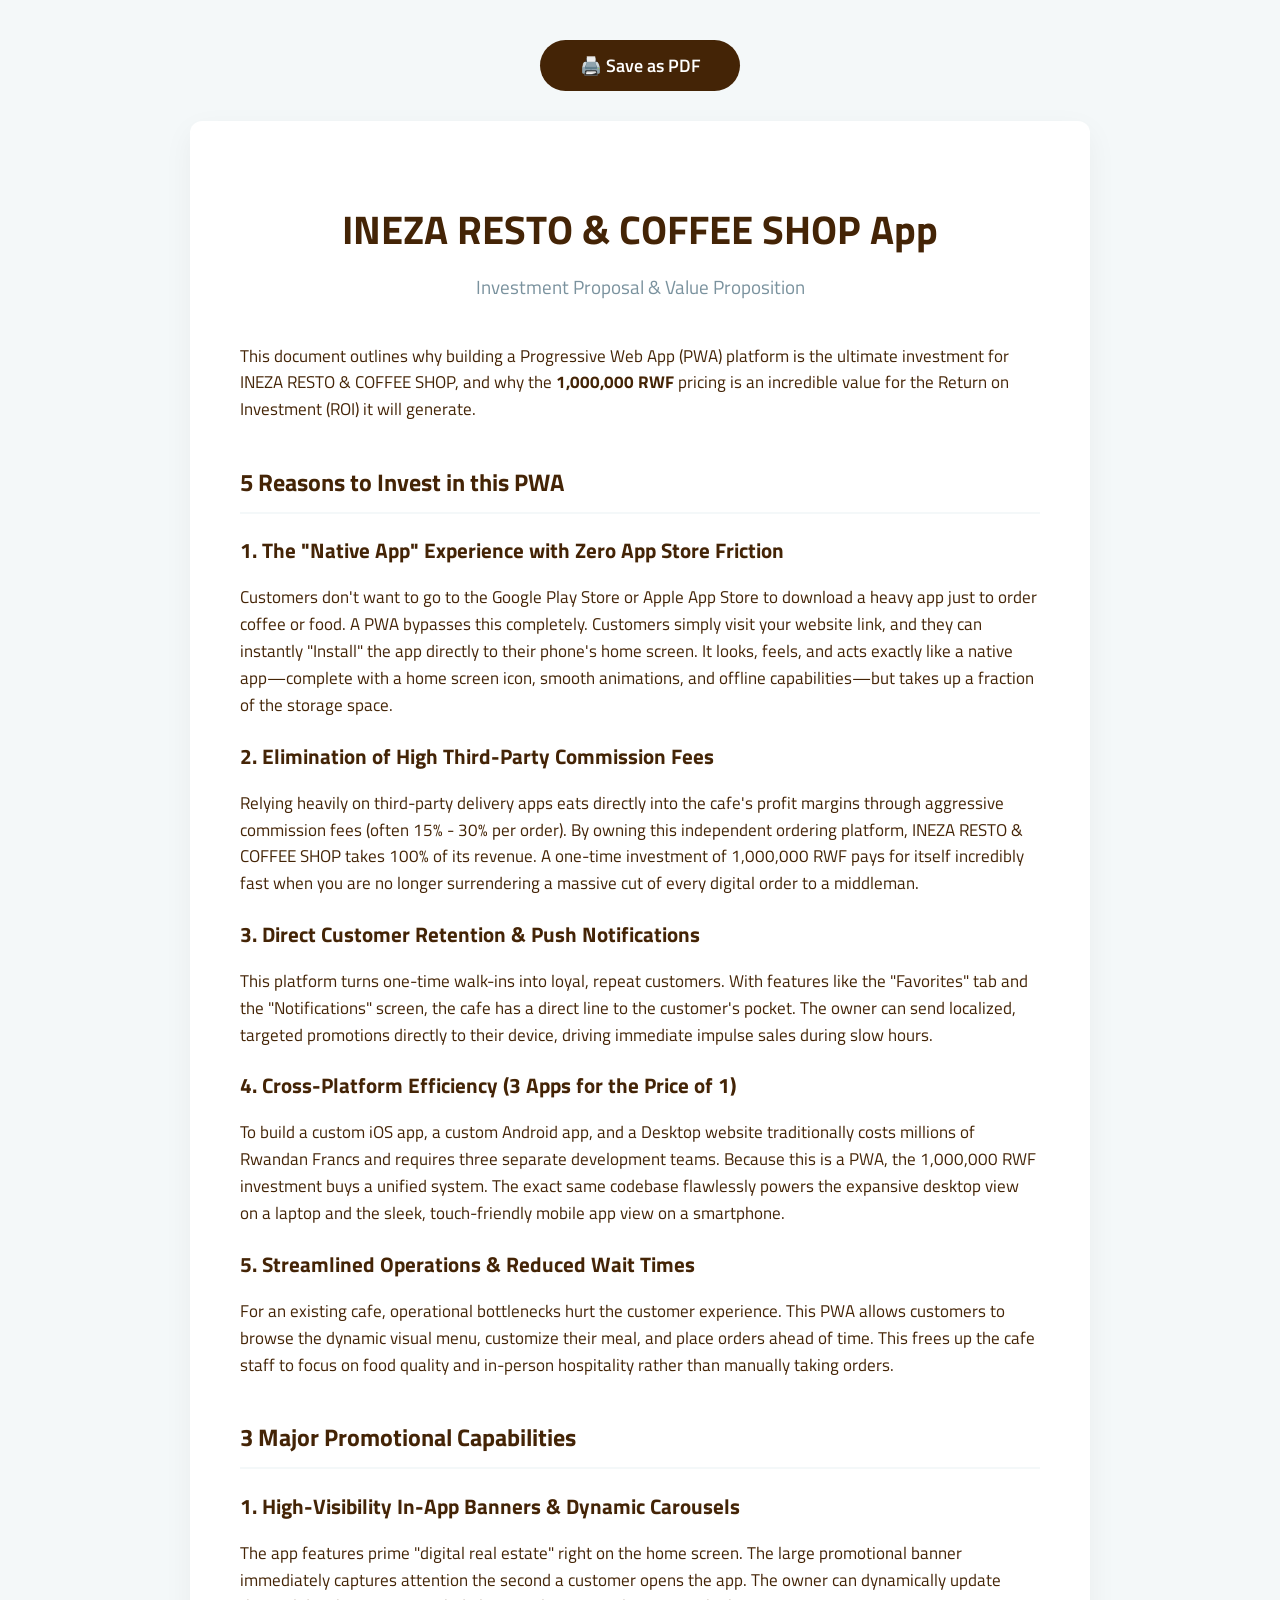
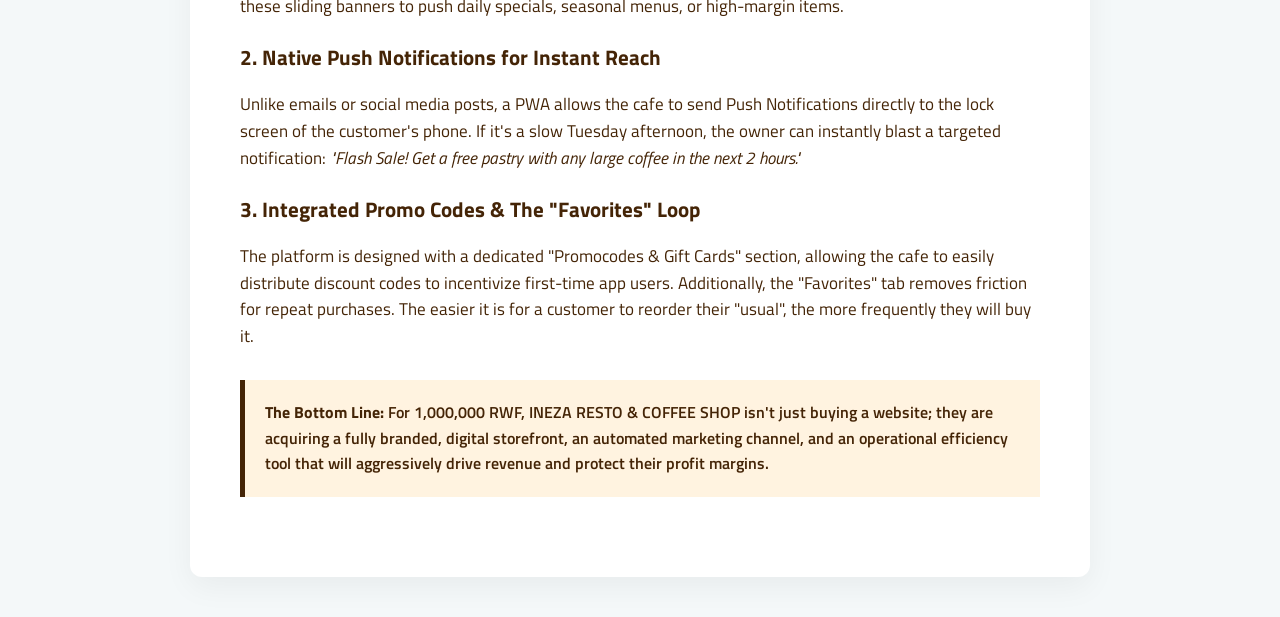
<file: favorite_cafe_pitch.html>
<!DOCTYPE html>
<html lang="en">
<head>
    <meta charset="UTF-8">
    <meta name="viewport" content="width=device-width, initial-scale=1.0">
    <title>INEZA RESTO & COFFEE SHOP - PWA Pitch</title>
    <link href="https://fonts.googleapis.com/css2?family=Titillium+Web:wght@300;400;600;700&display=swap" rel="stylesheet">
    <style>
        body {
            font-family: 'Titillium Web', sans-serif;
            color: #442406;
            background-color: #f4f8f9;
            margin: 0;
            padding: 40px;
            line-height: 1.6;
        }
        .container {
            max-width: 800px;
            margin: 0 auto;
            background: #ffffff;
            padding: 50px;
            border-radius: 12px;
            box-shadow: 0 10px 30px rgba(0,0,0,0.05);
        }
        h1 {
            color: #442406;
            text-align: center;
            font-size: 2.5rem;
            margin-bottom: 10px;
        }
        .subtitle {
            text-align: center;
            color: #7a929e;
            font-size: 1.2rem;
            margin-bottom: 40px;
        }
        h2 {
            color: #442406;
            border-bottom: 2px solid #f4f8f9;
            padding-bottom: 10px;
            margin-top: 40px;
        }
        h3 {
            color: #442406;
            font-size: 1.3rem;
            margin-bottom: 5px;
        }
        p {
            margin-bottom: 20px;
            font-size: 1.05rem;
        }
        .highlight {
            background-color: #fff3e0;
            padding: 20px;
            border-left: 5px solid #442406;
            margin: 30px 0;
            font-weight: 600;
        }
        .print-btn {
            display: block;
            width: 200px;
            margin: 0 auto 30px;
            padding: 12px 20px;
            background-color: #442406;
            color: #ffffff;
            border: none;
            border-radius: 30px;
            font-size: 1.1rem;
            font-weight: 600;
            cursor: pointer;
            text-align: center;
            font-family: 'Titillium Web', sans-serif;
        }
        .print-btn:hover {
            background-color: #2a1603;
        }
        @media print {
            body { background: white; padding: 0; }
            .container { box-shadow: none; padding: 0; }
            .print-btn { display: none; }
        }
    </style>
</head>
<body>

    <button class="print-btn" onclick="window.print()">🖨️ Save as PDF</button>

    <div class="container">
        <h1>INEZA RESTO & COFFEE SHOP App</h1>
        <div class="subtitle">Investment Proposal & Value Proposition</div>
        
        <p>This document outlines why building a Progressive Web App (PWA) platform is the ultimate investment for INEZA RESTO & COFFEE SHOP, and why the <strong>1,000,000 RWF</strong> pricing is an incredible value for the Return on Investment (ROI) it will generate.</p>

        <h2>5 Reasons to Invest in this PWA</h2>

        <h3>1. The "Native App" Experience with Zero App Store Friction</h3>
        <p>Customers don't want to go to the Google Play Store or Apple App Store to download a heavy app just to order coffee or food. A PWA bypasses this completely. Customers simply visit your website link, and they can instantly "Install" the app directly to their phone's home screen. It looks, feels, and acts exactly like a native app—complete with a home screen icon, smooth animations, and offline capabilities—but takes up a fraction of the storage space.</p>

        <h3>2. Elimination of High Third-Party Commission Fees</h3>
        <p>Relying heavily on third-party delivery apps eats directly into the cafe's profit margins through aggressive commission fees (often 15% - 30% per order). By owning this independent ordering platform, INEZA RESTO & COFFEE SHOP takes 100% of its revenue. A one-time investment of 1,000,000 RWF pays for itself incredibly fast when you are no longer surrendering a massive cut of every digital order to a middleman.</p>

        <h3>3. Direct Customer Retention & Push Notifications</h3>
        <p>This platform turns one-time walk-ins into loyal, repeat customers. With features like the "Favorites" tab and the "Notifications" screen, the cafe has a direct line to the customer's pocket. The owner can send localized, targeted promotions directly to their device, driving immediate impulse sales during slow hours.</p>

        <h3>4. Cross-Platform Efficiency (3 Apps for the Price of 1)</h3>
        <p>To build a custom iOS app, a custom Android app, and a Desktop website traditionally costs millions of Rwandan Francs and requires three separate development teams. Because this is a PWA, the 1,000,000 RWF investment buys a unified system. The exact same codebase flawlessly powers the expansive desktop view on a laptop and the sleek, touch-friendly mobile app view on a smartphone.</p>

        <h3>5. Streamlined Operations & Reduced Wait Times</h3>
        <p>For an existing cafe, operational bottlenecks hurt the customer experience. This PWA allows customers to browse the dynamic visual menu, customize their meal, and place orders ahead of time. This frees up the cafe staff to focus on food quality and in-person hospitality rather than manually taking orders.</p>

        <h2>3 Major Promotional Capabilities</h2>

        <h3>1. High-Visibility In-App Banners & Dynamic Carousels</h3>
        <p>The app features prime "digital real estate" right on the home screen. The large promotional banner immediately captures attention the second a customer opens the app. The owner can dynamically update these sliding banners to push daily specials, seasonal menus, or high-margin items.</p>

        <h3>2. Native Push Notifications for Instant Reach</h3>
        <p>Unlike emails or social media posts, a PWA allows the cafe to send Push Notifications directly to the lock screen of the customer's phone. If it's a slow Tuesday afternoon, the owner can instantly blast a targeted notification: <em>"Flash Sale! Get a free pastry with any large coffee in the next 2 hours."</em></p>

        <h3>3. Integrated Promo Codes & The "Favorites" Loop</h3>
        <p>The platform is designed with a dedicated "Promocodes & Gift Cards" section, allowing the cafe to easily distribute discount codes to incentivize first-time app users. Additionally, the "Favorites" tab removes friction for repeat purchases. The easier it is for a customer to reorder their "usual", the more frequently they will buy it.</p>

        <div class="highlight">
            <strong>The Bottom Line:</strong> For 1,000,000 RWF, INEZA RESTO & COFFEE SHOP isn't just buying a website; they are acquiring a fully branded, digital storefront, an automated marketing channel, and an operational efficiency tool that will aggressively drive revenue and protect their profit margins.
        </div>
    </div>
</body>
</html>
</file>
